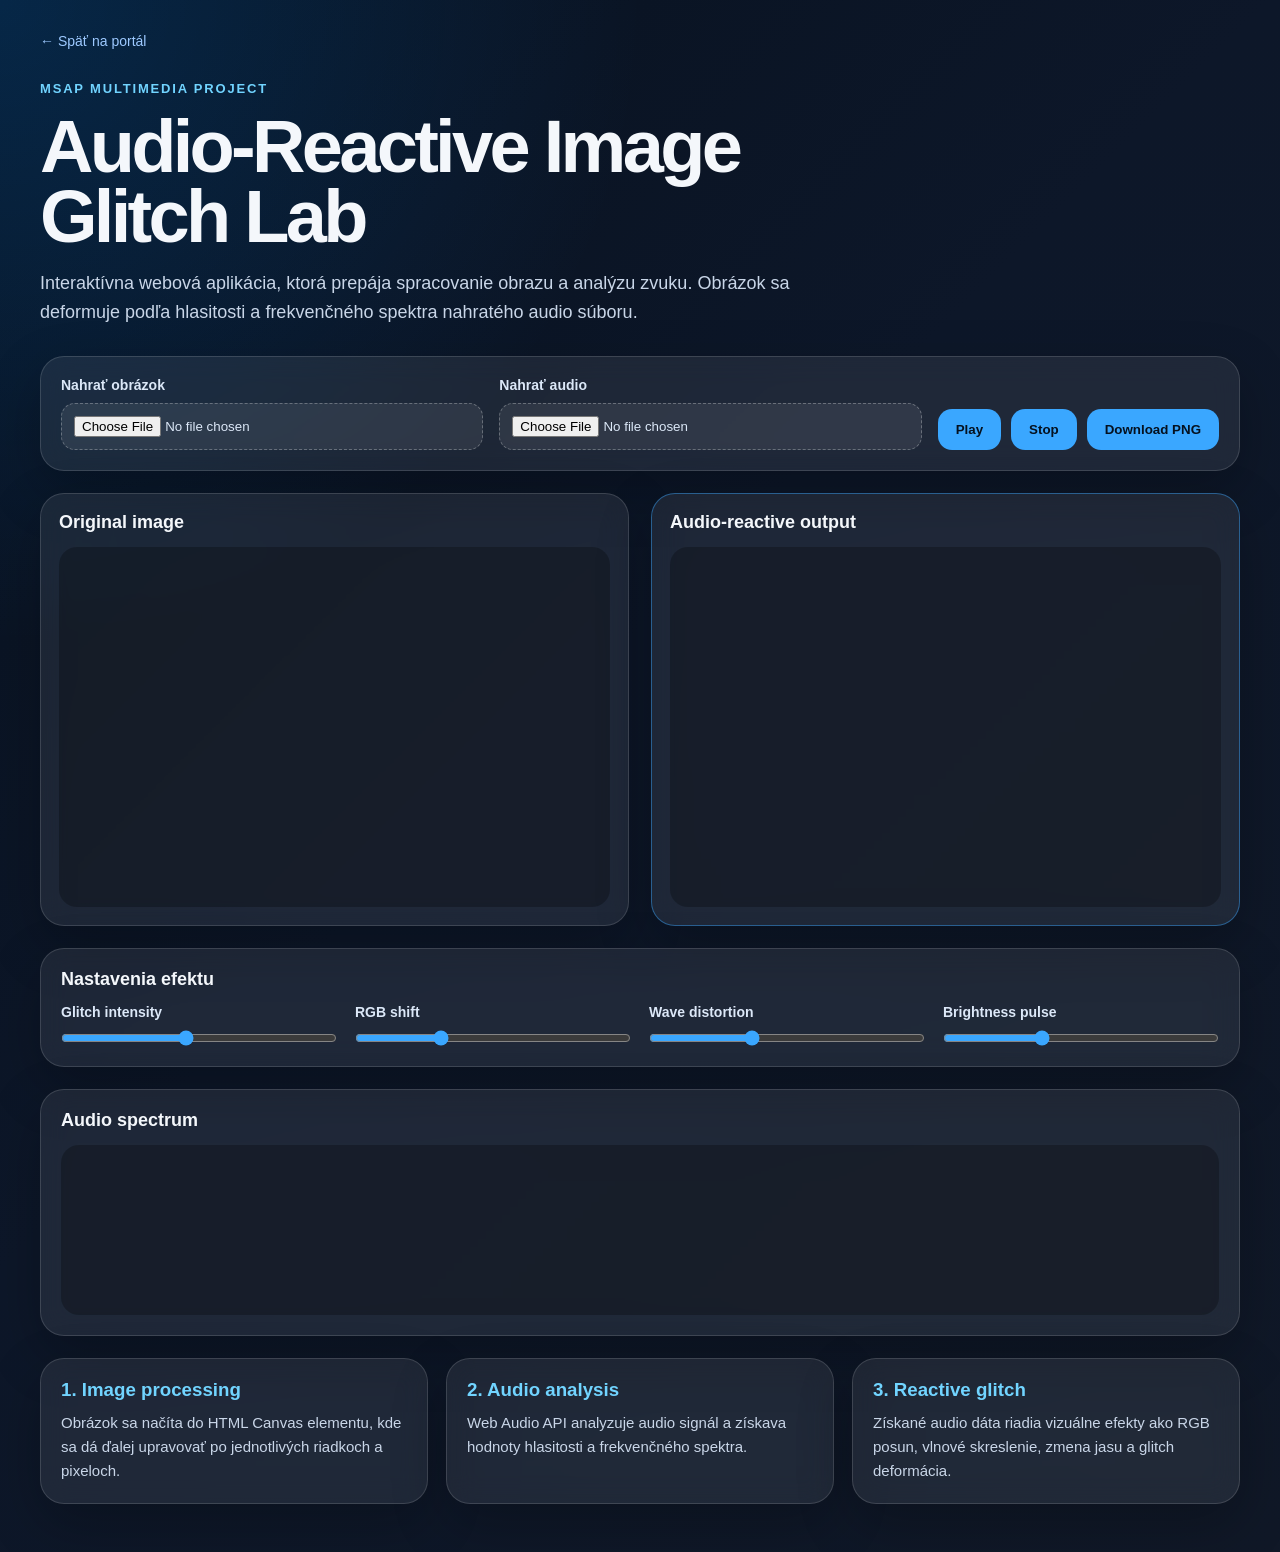
<file: index.html>
<!DOCTYPE html>
<html lang="sk">
<head>
  <meta charset="UTF-8" />
  <meta name="viewport" content="width=device-width, initial-scale=1.0" />

  <title>Audio-Reactive Image Glitch Lab</title>

  <link rel="stylesheet" href="style.css" />
</head>

<body>
  <main class="app">
    <header class="header">
      <a href="../index.html" class="back-link">← Späť na portál</a>

      <div class="hero">
        <p class="tag">MSAP Multimedia Project</p>
        <h1>Audio-Reactive Image Glitch Lab</h1>
        <p class="hero-text">
          Interaktívna webová aplikácia, ktorá prepája spracovanie obrazu
          a analýzu zvuku. Obrázok sa deformuje podľa hlasitosti a frekvenčného
          spektra nahratého audio súboru.
        </p>
      </div>
    </header>

    <section class="panel upload-panel">
      <div class="upload-card">
        <label for="imageInput">Nahrať obrázok</label>
        <input type="file" id="imageInput" accept="image/*" />
      </div>

      <div class="upload-card">
        <label for="audioInput">Nahrať audio</label>
        <input type="file" id="audioInput" accept="audio/*" />
      </div>

      <div class="button-row">
        <button id="playButton" type="button">Play</button>
        <button id="stopButton" type="button">Stop</button>
        <button id="downloadButton" type="button">Download PNG</button>
      </div>
    </section>

    <section class="workspace">
      <div class="canvas-card">
        <h2>Original image</h2>
        <canvas id="originalCanvas"></canvas>
      </div>

      <div class="canvas-card result-card">
        <h2>Audio-reactive output</h2>
        <canvas id="glitchCanvas"></canvas>
      </div>
    </section>

    <section class="panel controls">
      <h2>Nastavenia efektu</h2>

      <div class="slider-grid">
        <label>
          Glitch intensity
          <input type="range" id="glitchIntensity" min="0" max="100" value="45" />
        </label>

        <label>
          RGB shift
          <input type="range" id="rgbShift" min="0" max="60" value="18" />
        </label>

        <label>
          Wave distortion
          <input type="range" id="waveDistortion" min="0" max="60" value="22" />
        </label>

        <label>
          Brightness pulse
          <input type="range" id="brightnessPulse" min="0" max="100" value="35" />
        </label>
      </div>
    </section>

    <section class="panel spectrum-panel">
      <h2>Audio spectrum</h2>
      <canvas id="spectrumCanvas"></canvas>
    </section>

    <section class="info">
      <article>
        <h3>1. Image processing</h3>
        <p>
          Obrázok sa načíta do HTML Canvas elementu, kde sa dá ďalej upravovať
          po jednotlivých riadkoch a pixeloch.
        </p>
      </article>

      <article>
        <h3>2. Audio analysis</h3>
        <p>
          Web Audio API analyzuje audio signál a získava hodnoty hlasitosti
          a frekvenčného spektra.
        </p>
      </article>

      <article>
        <h3>3. Reactive glitch</h3>
        <p>
          Získané audio dáta riadia vizuálne efekty ako RGB posun, vlnové
          skreslenie, zmena jasu a glitch deformácia.
        </p>
      </article>
    </section>
  </main>

  <audio id="audioPlayer"></audio>

  <script src="script.js"></script>
</body>
</html>
</file>
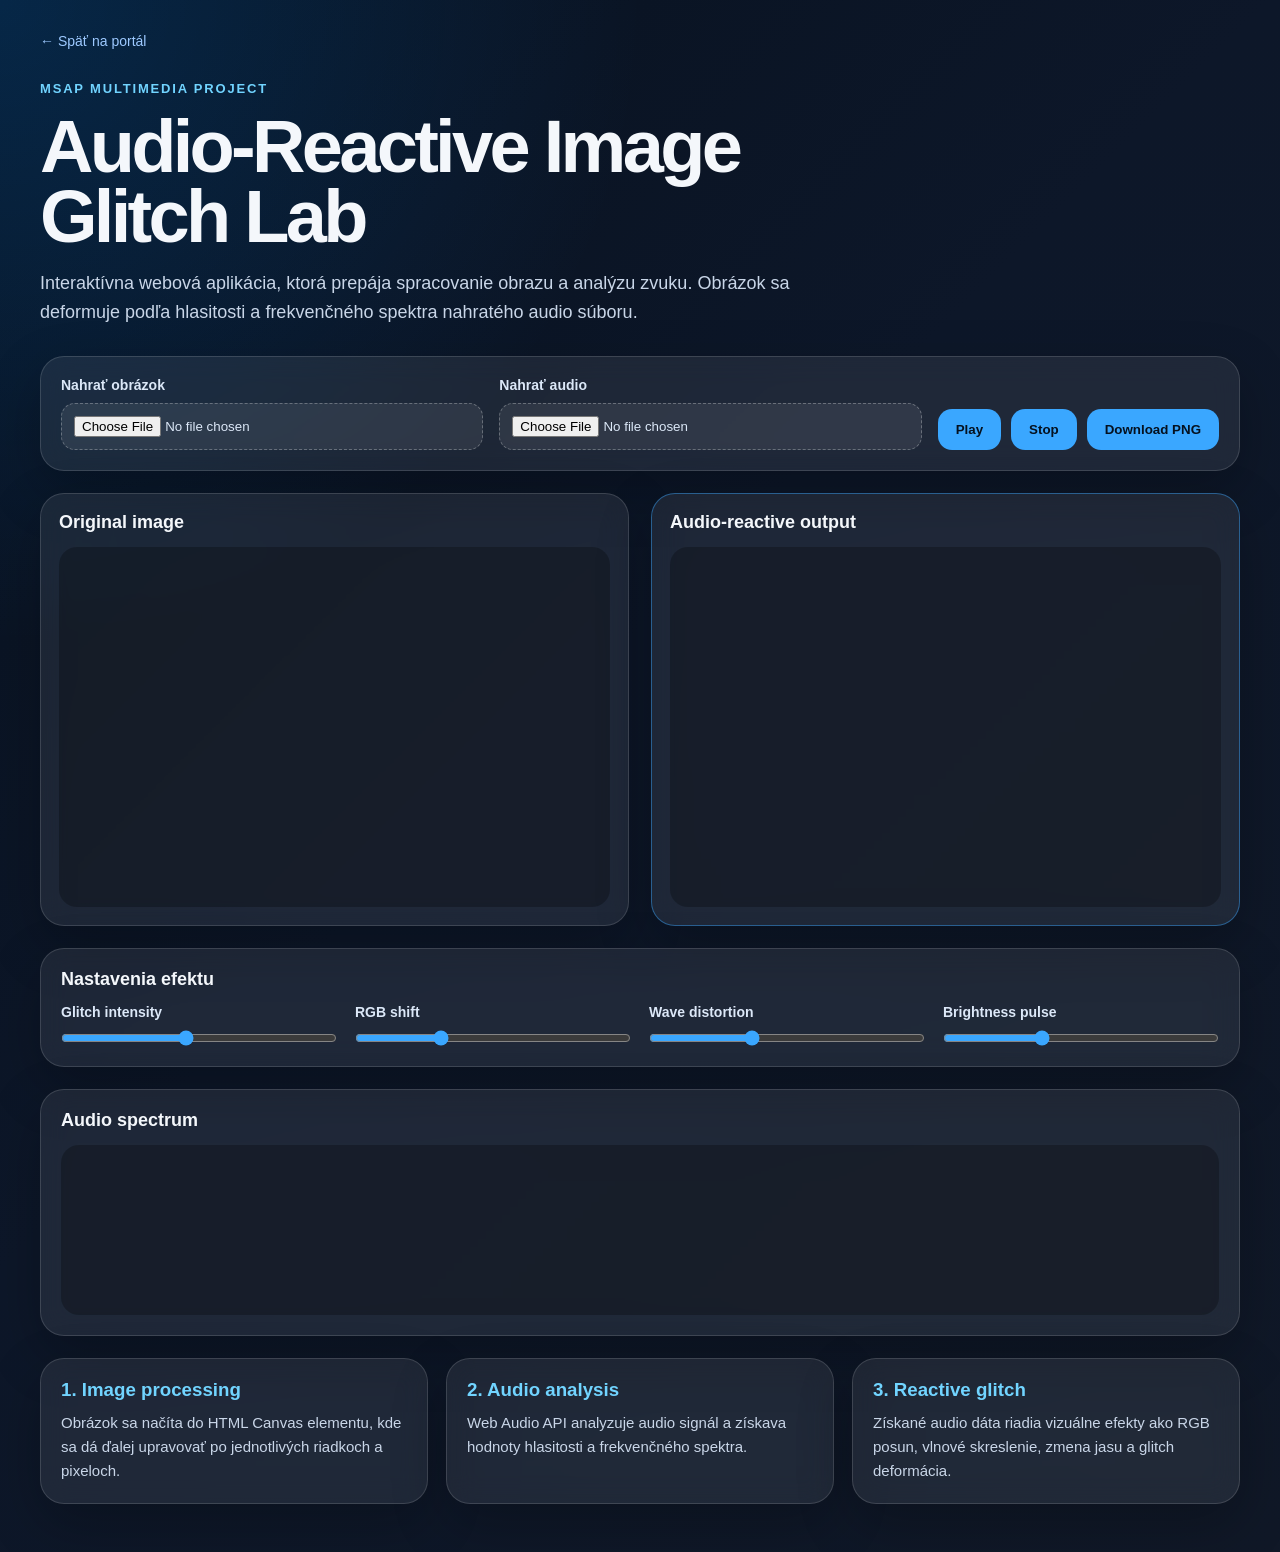
<file: Projects/Audio-Reactive-Image-Glitch-Lab/index.html>
<!DOCTYPE html>
<html lang="sk">
<head>
  <meta charset="UTF-8" />
  <meta name="viewport" content="width=device-width, initial-scale=1.0" />

  <title>Audio-Reactive Image Glitch Lab</title>

  <link rel="stylesheet" href="style.css" />
</head>

<body>
  <main class="app">
    <header class="header">
      <a href="/" class="back-link">← Späť na portál</a>

      <div class="hero">
        <p class="tag">MSAP Multimedia Project</p>
        <h1>Audio-Reactive Image Glitch Lab</h1>
        <p class="hero-text">
          Interaktívna webová aplikácia, ktorá prepája spracovanie obrazu
          a analýzu zvuku. Obrázok sa deformuje podľa hlasitosti a frekvenčného
          spektra nahratého audio súboru.
        </p>
      </div>
    </header>

    <section class="panel upload-panel">
      <div class="upload-card">
        <label for="imageInput">Nahrať obrázok</label>
        <input type="file" id="imageInput" accept="image/*" />
      </div>

      <div class="upload-card">
        <label for="audioInput">Nahrať audio</label>
        <input type="file" id="audioInput" accept="audio/*" />
      </div>

      <div class="button-row">
        <button id="playButton" type="button">Play</button>
        <button id="stopButton" type="button">Stop</button>
        <button id="downloadButton" type="button">Download PNG</button>
      </div>
    </section>

    <section class="workspace">
      <div class="canvas-card">
        <h2>Original image</h2>
        <canvas id="originalCanvas"></canvas>
      </div>

      <div class="canvas-card result-card">
        <h2>Audio-reactive output</h2>
        <canvas id="glitchCanvas"></canvas>
      </div>
    </section>

    <section class="panel controls">
      <h2>Nastavenia efektu</h2>

      <div class="slider-grid">
        <label>
          Glitch intensity
          <input type="range" id="glitchIntensity" min="0" max="100" value="45" />
        </label>

        <label>
          RGB shift
          <input type="range" id="rgbShift" min="0" max="60" value="18" />
        </label>

        <label>
          Wave distortion
          <input type="range" id="waveDistortion" min="0" max="60" value="22" />
        </label>

        <label>
          Brightness pulse
          <input type="range" id="brightnessPulse" min="0" max="100" value="35" />
        </label>
      </div>
    </section>

    <section class="panel spectrum-panel">
      <h2>Audio spectrum</h2>
      <canvas id="spectrumCanvas"></canvas>
    </section>

    <section class="info">
      <article>
        <h3>1. Image processing</h3>
        <p>
          Obrázok sa načíta do HTML Canvas elementu, kde sa dá ďalej upravovať
          po jednotlivých riadkoch a pixeloch.
        </p>
      </article>

      <article>
        <h3>2. Audio analysis</h3>
        <p>
          Web Audio API analyzuje audio signál a získava hodnoty hlasitosti
          a frekvenčného spektra.
        </p>
      </article>

      <article>
        <h3>3. Reactive glitch</h3>
        <p>
          Získané audio dáta riadia vizuálne efekty ako RGB posun, vlnové
          skreslenie, zmena jasu a glitch deformácia.
        </p>
      </article>
    </section>
  </main>

  <audio id="audioPlayer"></audio>

  <script src="script.js"></script>
</body>
</html>
</file>
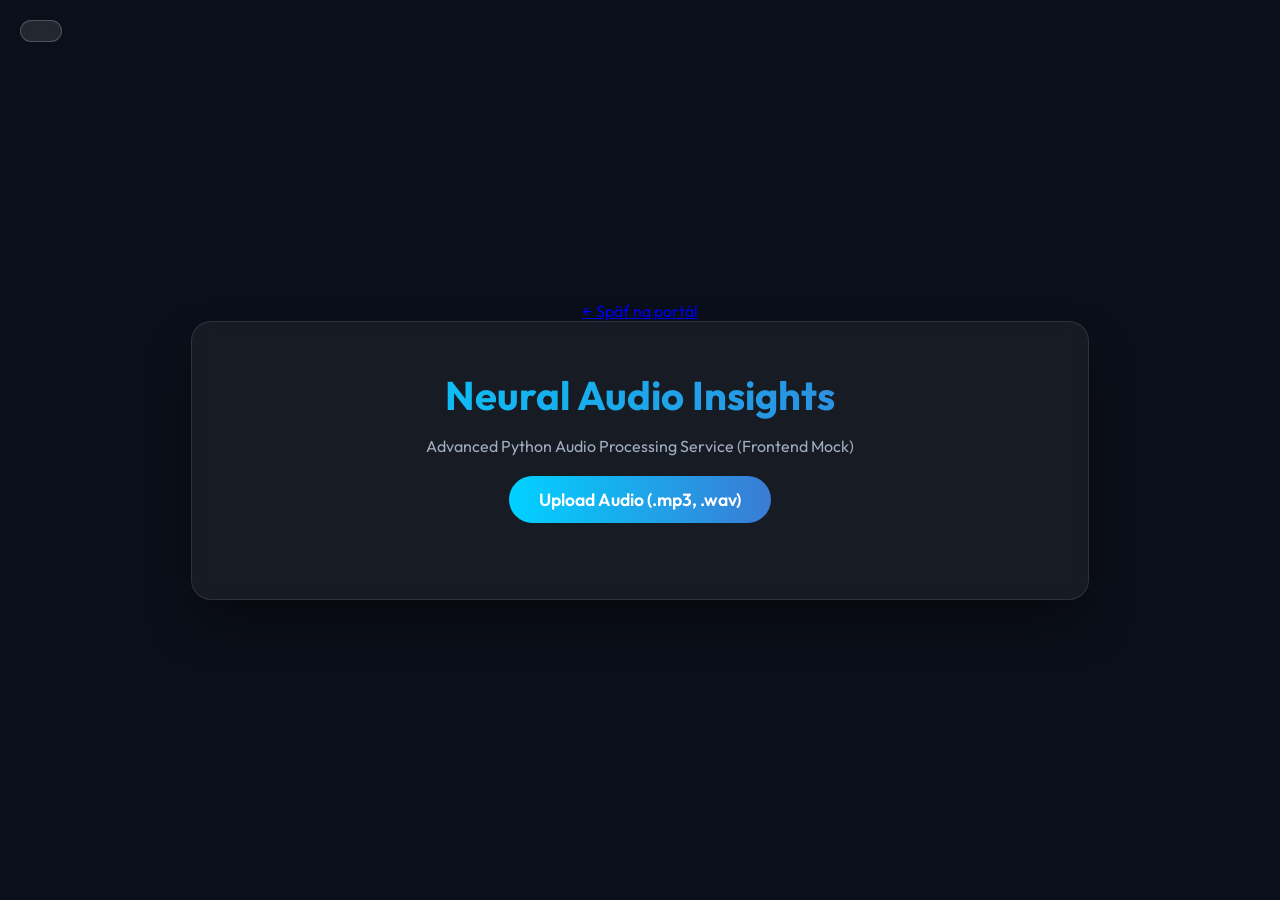
<file: Projects/Example_Python_Audio/index.html>
<!DOCTYPE html>
<html lang="en">

<head>
    <meta charset="UTF-8">
    <title>Audio Spectrum Analyzer</title>
    <link href="https://fonts.googleapis.com/css2?family=Outfit:wght@300;600&display=swap" rel="stylesheet">
    <style>
        body {
            margin: 0;
            background-color: #0b0f19;
            color: #fff;
            font-family: 'Outfit', sans-serif;
            display: flex;
            flex-direction: column;
            align-items: center;
            justify-content: center;
            height: 100vh;
            overflow: hidden;
        }

        .container {
            z-index: 10;
            text-align: center;
            background: rgba(255, 255, 255, 0.05);
            padding: 3rem;
            border-radius: 20px;
            backdrop-filter: blur(10px);
            border: 1px solid rgba(255, 255, 255, 0.1);
            box-shadow: 0 25px 50px -12px rgba(0, 0, 0, 0.5);
            transition: all 0.5s ease;
            width: 80%;
            max-width: 800px;
        }

        h1 {
            margin: 0 0 1rem 0;
            font-size: 2.5rem;
            background: linear-gradient(90deg, #00d2ff 0%, #3a7bd5 100%);
            -webkit-background-clip: text;
            -webkit-text-fill-color: transparent;
        }

        p {
            color: #a0aec0;
            margin-bottom: 2rem;
        }

        .upload-btn {
            background: linear-gradient(90deg, #00d2ff 0%, #3a7bd5 100%);
            border: none;
            padding: 12px 30px;
            border-radius: 50px;
            color: white;
            font-weight: 600;
            font-size: 1.1rem;
            cursor: pointer;
            transition: transform 0.2s, box-shadow 0.2s;
        }

        .upload-btn:hover {
            transform: translateY(-2px);
            box-shadow: 0 10px 20px rgba(0, 210, 255, 0.3);
        }

        input[type="file"] {
            display: none;
        }

        canvas {
            position: absolute;
            top: 0;
            left: 0;
            width: 100%;
            height: 100%;
            z-index: 1;
            pointer-events: none;
            opacity: 0;
            transition: opacity 1s ease;
        }

        #audio-player {
            display: none;
            margin-top: 2rem;
            width: 100%;
        }

        #status {
            margin-top: 1rem;
            color: #4ade80;
            font-weight: 600;
            font-size: 1.2rem;
            opacity: 0;
            transition: opacity 0.3s;
        }
    </style>
</head>

<body>
    <a href="/static"
        style="position: absolute; top: 20px; left: 20px; color: #fff; text-decoration: none; font-size: 1.1rem; font-weight: 600; background: rgba(255,255,255,0.1); padding: 10px 20px; border-radius: 50px; z-index: 1000; backdrop-filter: blur(5px); border: 1px solid rgba(255,255,255,0.2); transition: 0.3s; display: flex; align-items: center; gap: 8px;"
        onmouseover="this.style.background='rgba(255,255,255,0.2)'"
        onmouseout="this.style.background='rgba(255,255,255,0.1)'">
        <a href="/" class="back-link">← Späť na portál</a>
    </a>
    <canvas id="visualizer"></canvas>

    <div class="container" id="main-box">
        <h1>Neural Audio Insights</h1>
        <p>Advanced Python Audio Processing Service (Frontend Mock)</p>

        <label class="upload-btn">
            Upload Audio (.mp3, .wav)
            <input type="file" id="audio-upload" accept="audio/*">
        </label>

        <div id="status">Analyzujem audio stopy...</div>
        <audio id="audio-player" controls></audio>
    </div>

    <script>
        const fileInput = document.getElementById('audio-upload');
        const audio = document.getElementById('audio-player');
        const canvas = document.getElementById('visualizer');
        const ctx = canvas.getContext('2d');
        const mainBox = document.getElementById('main-box');
        const statusEl = document.getElementById('status');

        let audioCtx, analyser, source, dataArray, bufferLength;

        function resize() {
            canvas.width = window.innerWidth;
            canvas.height = window.innerHeight;
        }
        window.addEventListener('resize', resize);
        resize();

        fileInput.addEventListener('change', function () {
            const files = this.files;
            if (files.length === 0) return;

            statusEl.style.opacity = '1';
            statusEl.innerText = "Uploadujem na Python backend...";

            setTimeout(() => {
                statusEl.innerText = "Analyzovanie dokončené! Prehrávam výsledok.";
                const fileURL = URL.createObjectURL(files[0]);
                audio.src = fileURL;
                audio.style.display = 'block';
                canvas.style.opacity = '0.8';
                mainBox.style.transform = 'translateY(-15vh)';
                mainBox.style.backgroundColor = 'rgba(10, 15, 25, 0.8)';
                initAudio();
                audio.play();
            }, 1500);
        });

        function initAudio() {
            if (audioCtx) return;
            audioCtx = new (window.AudioContext || window.webkitAudioContext)();
            analyser = audioCtx.createAnalyser();
            source = audioCtx.createMediaElementSource(audio);
            source.connect(analyser);
            analyser.connect(audioCtx.destination);

            analyser.fftSize = 256;
            bufferLength = analyser.frequencyBinCount;
            dataArray = new Uint8Array(bufferLength);
            draw();
        }

        function draw() {
            requestAnimationFrame(draw);
            analyser.getByteFrequencyData(dataArray);
            ctx.fillStyle = 'rgba(11, 15, 25, 0.2)';
            ctx.fillRect(0, 0, canvas.width, canvas.height);

            const barWidth = (canvas.width / bufferLength) * 2.5;
            let barHeight;
            let x = 0;

            for (let i = 0; i < bufferLength; i++) {
                barHeight = dataArray[i] * 2.5;
                const r = barHeight + (25 * (i / bufferLength));
                const g = 250 * (i / bufferLength);
                const b = 255;

                ctx.fillStyle = `rgb(${r},${g},${b})`;
                ctx.fillRect(x, canvas.height - barHeight / 2, barWidth, barHeight / 2);
                x += barWidth + 2;
            }
        }
    </script>
</body>

</html>
</file>
<file: style.css>
* {
  box-sizing: border-box;
  margin: 0;
  padding: 0;
}

body {
  font-family: Arial, Helvetica, sans-serif;
  background:
    radial-gradient(circle at top left, rgba(0, 140, 255, 0.18), transparent 32%),
    linear-gradient(135deg, #07111f, #0d1729 45%, #101827);
  color: #f4f7fb;
  min-height: 100vh;
}

.app {
  width: min(1200px, 94%);
  margin: 0 auto;
  padding: 32px 0 48px;
}

.header {
  margin-bottom: 28px;
}

.back-link {
  display: inline-block;
  color: #9dc9ff;
  text-decoration: none;
  font-size: 14px;
  margin-bottom: 32px;
  transition: color 0.2s ease;
}

.back-link:hover {
  color: #ffffff;
}

.hero {
  display: grid;
  gap: 16px;
  max-width: 850px;
}

.tag {
  color: #71d4ff;
  font-size: 13px;
  letter-spacing: 0.14em;
  text-transform: uppercase;
  font-weight: 700;
}

h1 {
  font-size: clamp(38px, 6vw, 74px);
  line-height: 0.95;
  letter-spacing: -0.05em;
}

.hero-text {
  color: #c9d6e8;
  font-size: 18px;
  line-height: 1.65;
  max-width: 780px;
}

.panel,
.canvas-card,
.info article {
  background: rgba(255, 255, 255, 0.075);
  border: 1px solid rgba(255, 255, 255, 0.14);
  border-radius: 24px;
  box-shadow: 0 20px 55px rgba(0, 0, 0, 0.24);
  backdrop-filter: blur(14px);
}

.upload-panel {
  display: grid;
  grid-template-columns: 1fr 1fr auto;
  gap: 16px;
  align-items: end;
  padding: 20px;
  margin-bottom: 22px;
}

.upload-card {
  display: grid;
  gap: 10px;
}

.upload-card label,
.slider-grid label {
  color: #dce8f8;
  font-size: 14px;
  font-weight: 700;
}

input[type="file"] {
  width: 100%;
  padding: 12px;
  color: #dce8f8;
  background: rgba(255, 255, 255, 0.08);
  border: 1px dashed rgba(255, 255, 255, 0.28);
  border-radius: 14px;
}

.button-row {
  display: flex;
  gap: 10px;
  flex-wrap: wrap;
}

button {
  border: 0;
  border-radius: 14px;
  padding: 13px 18px;
  background: #3aa7ff;
  color: #05111f;
  font-weight: 800;
  cursor: pointer;
  transition: transform 0.2s ease, background 0.2s ease, opacity 0.2s ease;
}

button:hover {
  background: #7dcbff;
  transform: translateY(-2px);
}

button:active {
  transform: translateY(0);
}

.workspace {
  display: grid;
  grid-template-columns: 1fr 1fr;
  gap: 22px;
  margin-bottom: 22px;
}

.canvas-card {
  padding: 18px;
}

.canvas-card h2,
.controls h2,
.spectrum-panel h2 {
  font-size: 18px;
  margin-bottom: 14px;
}

canvas {
  width: 100%;
  display: block;
  background: rgba(0, 0, 0, 0.25);
  border-radius: 18px;
}

#originalCanvas,
#glitchCanvas {
  min-height: 360px;
}

.result-card {
  border-color: rgba(58, 167, 255, 0.45);
}

.controls {
  padding: 20px;
  margin-bottom: 22px;
}

.slider-grid {
  display: grid;
  grid-template-columns: repeat(4, 1fr);
  gap: 18px;
}

.slider-grid label {
  display: grid;
  gap: 10px;
}

input[type="range"] {
  width: 100%;
  accent-color: #3aa7ff;
}

.spectrum-panel {
  padding: 20px;
  margin-bottom: 22px;
}

#spectrumCanvas {
  height: 170px;
}

.info {
  display: grid;
  grid-template-columns: repeat(3, 1fr);
  gap: 18px;
}

.info article {
  padding: 20px;
}

.info h3 {
  color: #71d4ff;
  margin-bottom: 10px;
}

.info p {
  color: #c9d6e8;
  line-height: 1.6;
  font-size: 15px;
}

@media (max-width: 900px) {
  .upload-panel,
  .workspace,
  .slider-grid,
  .info {
    grid-template-columns: 1fr;
  }

  .button-row {
    width: 100%;
  }

  button {
    flex: 1;
  }

  #originalCanvas,
  #glitchCanvas {
    min-height: 260px;
  }
}

@media (max-width: 520px) {
  .app {
    width: 92%;
    padding-top: 22px;
  }

  h1 {
    font-size: 38px;
  }

  .hero-text {
    font-size: 16px;
  }

  .panel,
  .canvas-card,
  .info article {
    border-radius: 18px;
  }
}
</file>
<file: Projects/Audio-Reactive-Image-Glitch-Lab/style.css>
* {
  box-sizing: border-box;
  margin: 0;
  padding: 0;
}

body {
  font-family: Arial, Helvetica, sans-serif;
  background:
    radial-gradient(circle at top left, rgba(0, 140, 255, 0.18), transparent 32%),
    linear-gradient(135deg, #07111f, #0d1729 45%, #101827);
  color: #f4f7fb;
  min-height: 100vh;
}

.app {
  width: min(1200px, 94%);
  margin: 0 auto;
  padding: 32px 0 48px;
}

.header {
  margin-bottom: 28px;
}

.back-link {
  display: inline-block;
  color: #9dc9ff;
  text-decoration: none;
  font-size: 14px;
  margin-bottom: 32px;
  transition: color 0.2s ease;
}

.back-link:hover {
  color: #ffffff;
}

.hero {
  display: grid;
  gap: 16px;
  max-width: 850px;
}

.tag {
  color: #71d4ff;
  font-size: 13px;
  letter-spacing: 0.14em;
  text-transform: uppercase;
  font-weight: 700;
}

h1 {
  font-size: clamp(38px, 6vw, 74px);
  line-height: 0.95;
  letter-spacing: -0.05em;
}

.hero-text {
  color: #c9d6e8;
  font-size: 18px;
  line-height: 1.65;
  max-width: 780px;
}

.panel,
.canvas-card,
.info article {
  background: rgba(255, 255, 255, 0.075);
  border: 1px solid rgba(255, 255, 255, 0.14);
  border-radius: 24px;
  box-shadow: 0 20px 55px rgba(0, 0, 0, 0.24);
  backdrop-filter: blur(14px);
}

.upload-panel {
  display: grid;
  grid-template-columns: 1fr 1fr auto;
  gap: 16px;
  align-items: end;
  padding: 20px;
  margin-bottom: 22px;
}

.upload-card {
  display: grid;
  gap: 10px;
}

.upload-card label,
.slider-grid label {
  color: #dce8f8;
  font-size: 14px;
  font-weight: 700;
}

input[type="file"] {
  width: 100%;
  padding: 12px;
  color: #dce8f8;
  background: rgba(255, 255, 255, 0.08);
  border: 1px dashed rgba(255, 255, 255, 0.28);
  border-radius: 14px;
}

.button-row {
  display: flex;
  gap: 10px;
  flex-wrap: wrap;
}

button {
  border: 0;
  border-radius: 14px;
  padding: 13px 18px;
  background: #3aa7ff;
  color: #05111f;
  font-weight: 800;
  cursor: pointer;
  transition: transform 0.2s ease, background 0.2s ease, opacity 0.2s ease;
}

button:hover {
  background: #7dcbff;
  transform: translateY(-2px);
}

button:active {
  transform: translateY(0);
}

.workspace {
  display: grid;
  grid-template-columns: 1fr 1fr;
  gap: 22px;
  margin-bottom: 22px;
}

.canvas-card {
  padding: 18px;
}

.canvas-card h2,
.controls h2,
.spectrum-panel h2 {
  font-size: 18px;
  margin-bottom: 14px;
}

canvas {
  width: 100%;
  display: block;
  background: rgba(0, 0, 0, 0.25);
  border-radius: 18px;
}

#originalCanvas,
#glitchCanvas {
  min-height: 360px;
}

.result-card {
  border-color: rgba(58, 167, 255, 0.45);
}

.controls {
  padding: 20px;
  margin-bottom: 22px;
}

.slider-grid {
  display: grid;
  grid-template-columns: repeat(4, 1fr);
  gap: 18px;
}

.slider-grid label {
  display: grid;
  gap: 10px;
}

input[type="range"] {
  width: 100%;
  accent-color: #3aa7ff;
}

.spectrum-panel {
  padding: 20px;
  margin-bottom: 22px;
}

#spectrumCanvas {
  height: 170px;
}

.info {
  display: grid;
  grid-template-columns: repeat(3, 1fr);
  gap: 18px;
}

.info article {
  padding: 20px;
}

.info h3 {
  color: #71d4ff;
  margin-bottom: 10px;
}

.info p {
  color: #c9d6e8;
  line-height: 1.6;
  font-size: 15px;
}

@media (max-width: 900px) {
  .upload-panel,
  .workspace,
  .slider-grid,
  .info {
    grid-template-columns: 1fr;
  }

  .button-row {
    width: 100%;
  }

  button {
    flex: 1;
  }

  #originalCanvas,
  #glitchCanvas {
    min-height: 260px;
  }
}

@media (max-width: 520px) {
  .app {
    width: 92%;
    padding-top: 22px;
  }

  h1 {
    font-size: 38px;
  }

  .hero-text {
    font-size: 16px;
  }

  .panel,
  .canvas-card,
  .info article {
    border-radius: 18px;
  }
}
</file>
